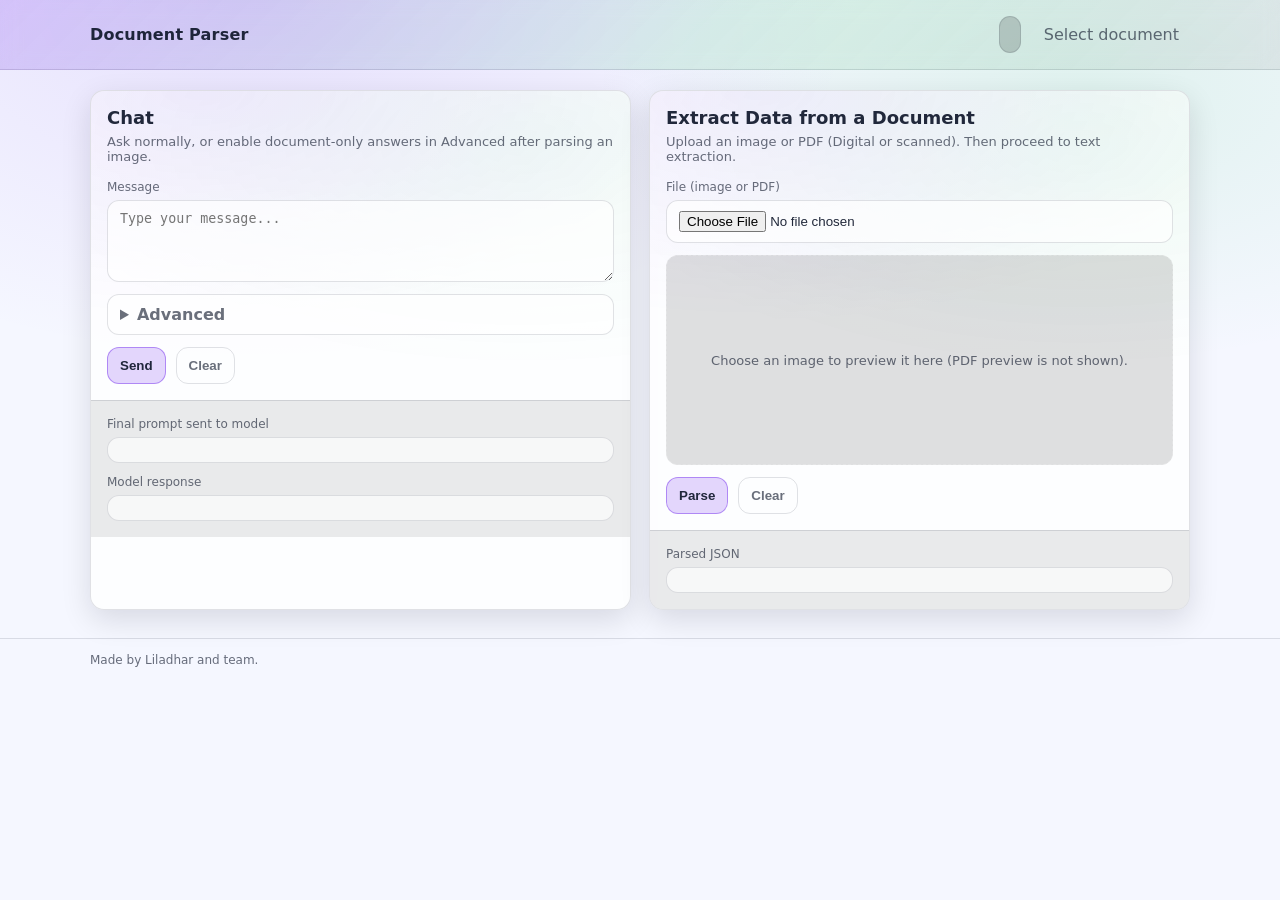
<file: static/index.html>
<!doctype html>
<html lang="en">
  <head>
    <meta charset="utf-8" />
    <meta name="viewport" content="width=device-width, initial-scale=1" />
    <title>Document Parser + Ollama Chat</title>
    <link rel="stylesheet" href="/static/styles.css" />
  </head>
  <body class="app">
    <header class="topbar">
      <div class="container topbar__inner__index">
        <div class="brand">
          <div class="brand__title">Document Parser</div>
        </div>
        <div class="topbar__actions">
          <span id="selectedDocBadge" class="badge" hidden></span>
          <a class="link" href="/">Select document</a>
        </div>
      </div>
    </header>

    <main class="container grid">
      <section class="card">
        <div class="card__header">
          <h2 class="card__title">Chat</h2>
          <p class="card__subtitle">Ask normally, or enable document-only answers in Advanced after parsing an image.</p>
        </div>

        <form id="chatForm" class="form">
          <label class="field">
            <span class="field__label">Message</span>
            <textarea id="chatMessage" class="textarea" rows="4" placeholder="Type your message..." required></textarea>
          </label>

          <details class="details">
            <summary>Advanced</summary>
            <div class="details__body">
              <label class="field">
                <span class="field__label">Model</span>
                <input id="chatModel" class="input" placeholder="mistral:latest" />
              </label>

              <div class="field">
                <span class="field__label">Document context</span>
                <div class="row row--wrap">
                  <span id="chatDocStatus" class="badge">No document loaded</span>
                  <label class="check">
                    <input id="chatUseDocument" type="checkbox" />
                    <span>Answer using uploaded document only</span>
                  </label>
                </div>
                <div class="hint">Enable this after you parse an image below.</div>
              </div>

              <label class="field">
                <span class="field__label">System prompt (optional)</span>
                <textarea id="chatSystem" class="textarea" rows="2" placeholder="You are a helpful assistant."></textarea>
              </label>
              <label class="field">
                <span class="field__label">Prompt template (must contain {message})</span>
                <textarea id="chatTemplate" class="textarea" rows="4" placeholder="You are a helpful assistant.\n\nUser message:\n{message}\n"></textarea>
              </label>
            </div>
          </details>

          <div class="row">
            <button id="chatSend" class="btn" type="submit">Send</button>
            <button id="chatClear" class="btn btn--ghost" type="button">Clear</button>
          </div>
        </form>

        <div class="outputs">
          <div class="output">
            <div class="output__label">Final prompt sent to model</div>
            <pre id="chatPromptOut" class="pre"></pre>
          </div>
          <div class="output">
            <div class="output__label">Model response</div>
            <pre id="chatResponseOut" class="pre"></pre>
          </div>
          <div id="chatError" class="error" hidden></div>
        </div>
      </section>

      <section class="card">
        <div class="card__header">
          <h2 class="card__title">Extract Data from a Document</h2>
          <p class="card__subtitle">
            Upload an image or PDF (Digital or scanned). Then proceed to text extraction.
          </p>
        </div>

        <form id="parseForm" class="form">
          <label class="field">
            <span id="imageFileLabel" class="field__label">File (image or PDF)</span>
            <input id="imageFile" class="input" type="file" accept="image/*,application/pdf" required />
          </label>

          <div class="preview">
            <img id="imagePreview" class="preview__img" alt="Uploaded preview" />
            <div class="preview__hint" id="previewHint">Choose an image to preview it here (PDF preview is not shown).</div>
            <div id="parseLoading" class="parse-loading" hidden aria-live="polite">
              <div class="parse-loading__orbit" aria-hidden="true">
                <span></span>
                <span></span>
                <span></span>
              </div>
              <div class="parse-loading__text">Parsing document...</div>
            </div>
          </div>

          <div class="row">
            <button id="parseSend" class="btn" type="submit">Parse</button>
            <button id="parseClear" class="btn btn--ghost" type="button">Clear</button>
          </div>
        </form>

        <div class="outputs">
          <div class="output">
            <div class="output__label">Parsed JSON</div>
            <pre id="parseJsonOut" class="pre"></pre>
          </div>
          <div id="parseError" class="error" hidden></div>
        </div>
      </section>
    </main>

    <footer class="footer">
      <div class="container footer__inner">
        <span>Made by Liladhar and team.</span>
      </div>
    </footer>

    <div id="portalMismatchModal" class="modal modal--danger" hidden>
      <div class="modal__backdrop" data-modal-close="true"></div>
      <div
        class="modal__panel"
        role="dialog"
        aria-modal="true"
        aria-labelledby="portalMismatchTitle"
        aria-describedby="portalMismatchDesc"
      >
        <div class="modal__badge">Wrong portal</div>
        <h2 id="portalMismatchTitle" class="modal__title">Wrong document uploaded</h2>
        <p id="portalMismatchDesc" class="modal__desc"></p>
        <div class="row modal__actions">
          <button id="portalMismatchClose" class="btn btn--ghost" type="button">Close</button>
          <a id="portalMismatchSwitch" class="btn" href="/app">Switch portal</a>
        </div>
      </div>
    </div>

    <script src="/static/app.js"></script>
  </body>
</html>
</file>
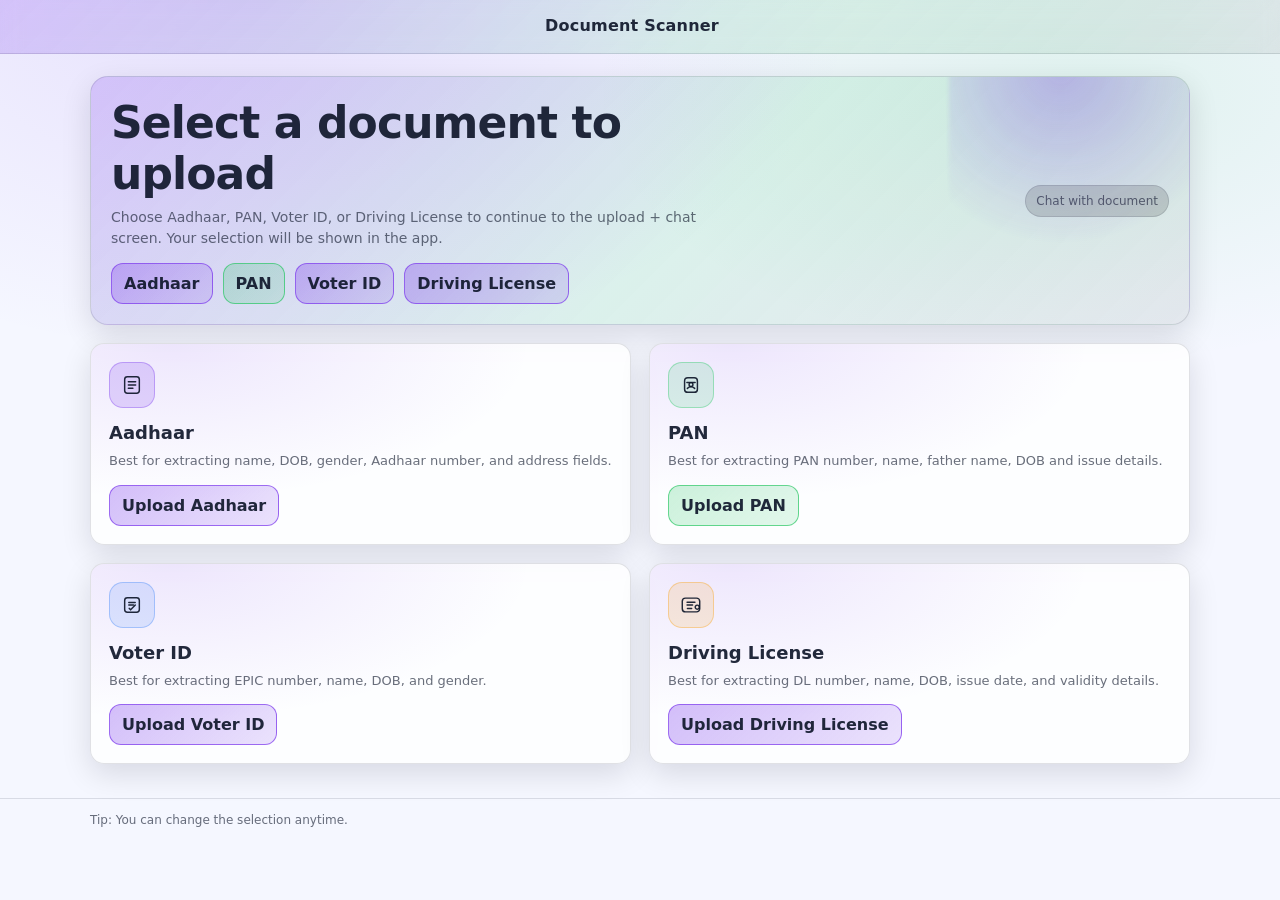
<file: static/landing.html>
<!doctype html>
<html lang="en">
  <head>
    <meta charset="utf-8" />
    <meta name="viewport" content="width=device-width, initial-scale=1" />
    <title>Choose Document · Document Parser</title>
    <meta name="description" content="Choose Aadhaar, PAN, Voter ID or Driving License to upload and parse." />
    <link rel="stylesheet" href="/static/styles.css" />
  </head>
  <body class="landing">
    <header class="topbar">
      <div class="container topbar__inner">
        <div class="brand">
          <div class="brand__title">Document Scanner</div>
          <div class="brand__subtitle"></div>
        </div>
        <div class="topbar__actions">
        </div>
      </div>
    </header>

    <main class="container landing__main">
      <section class="hero">
        <div class="hero__content">
          <h1 class="hero__title">Select a document to upload</h1>
          <p class="hero__subtitle">
            Choose Aadhaar, PAN, Voter ID, or Driving License to continue to the upload + chat screen. Your selection will be shown in the app.
          </p>
          <div class="hero__actions">
            <a class="btn btn--cta" href="/app?doc=aadhaar">Aadhaar</a>
            <a class="btn btn--cta btn--cta-green" href="/app?doc=pan">PAN</a>
            <a class="btn btn--cta" href="/app?doc=voter_id">Voter ID</a>
            <a class="btn btn--cta" href="/app?doc=driving_license">Driving License</a>
          </div>
        </div>

        <div class="hero__meta" aria-label="Highlights">
          <span class="pill">Chat with document</span>
        </div>
      </section>

      <section class="doc-grid" aria-label="Document choices">
        <article class="doc-card doc-card--aadhaar">
          <div class="doc-card__icon" aria-hidden="true">
            <svg viewBox="0 0 24 24" width="22" height="22" fill="none">
              <path
                d="M7 3h10a3 3 0 0 1 3 3v12a3 3 0 0 1-3 3H7a3 3 0 0 1-3-3V6a3 3 0 0 1 3-3Z"
                stroke="currentColor"
                stroke-width="1.6"
              />
              <path
                d="M8 8.5h8M8 12h8M8 15.5h5"
                stroke="currentColor"
                stroke-width="1.6"
                stroke-linecap="round"
              />
            </svg>
          </div>
          <h2 class="doc-card__title">Aadhaar</h2>
          <p class="doc-card__desc">Best for extracting name, DOB, gender, Aadhaar number, and address fields.</p>
          <a class="btn btn--cta doc-card__cta" href="/app?doc=aadhaar">Upload Aadhaar</a>
        </article>

        <article class="doc-card doc-card--pan">
          <div class="doc-card__icon" aria-hidden="true">
            <svg viewBox="0 0 24 24" width="22" height="22" fill="none">
              <path
                d="M5 7.5A3.5 3.5 0 0 1 8.5 4h7A3.5 3.5 0 0 1 19 7.5v9A3.5 3.5 0 0 1 15.5 20h-7A3.5 3.5 0 0 1 5 16.5v-9Z"
                stroke="currentColor"
                stroke-width="1.6"
              />
              <path d="M7.5 9.2h9" stroke="currentColor" stroke-width="1.6" stroke-linecap="round" />
              <path
                d="M8 15.7c1.2-1.1 2.6-1.7 4-1.7s2.8.6 4 1.7"
                stroke="currentColor"
                stroke-width="1.6"
                stroke-linecap="round"
              />
              <path
                d="M12 13.6a2.1 2.1 0 1 0 0-4.2 2.1 2.1 0 0 0 0 4.2Z"
                stroke="currentColor"
                stroke-width="1.6"
              />
            </svg>
          </div>
          <h2 class="doc-card__title">PAN</h2>
          <p class="doc-card__desc">Best for extracting PAN number, name, father name, DOB and issue details.</p>
          <a class="btn btn--cta btn--cta-green doc-card__cta" href="/app?doc=pan">Upload PAN</a>
        </article>

        <article class="doc-card doc-card--voter">
          <div class="doc-card__icon" aria-hidden="true">
            <svg viewBox="0 0 24 24" width="22" height="22" fill="none">
              <path
                d="M7 4h10a3 3 0 0 1 3 3v10a3 3 0 0 1-3 3H7a3 3 0 0 1-3-3V7a3 3 0 0 1 3-3Z"
                stroke="currentColor"
                stroke-width="1.6"
              />
              <path
                d="M8.5 9.2h7M8.5 12h5.2"
                stroke="currentColor"
                stroke-width="1.6"
                stroke-linecap="round"
              />
              <path
                d="M9 15.7l1.5 1.6L15.6 12"
                stroke="currentColor"
                stroke-width="1.6"
                stroke-linecap="round"
                stroke-linejoin="round"
              />
            </svg>
          </div>
          <h2 class="doc-card__title">Voter ID</h2>
          <p class="doc-card__desc">Best for extracting EPIC number, name, DOB, and gender.</p>
          <a class="btn btn--cta doc-card__cta" href="/app?doc=voter_id">Upload Voter ID</a>
        </article>

        <article class="doc-card doc-card--dl">
          <div class="doc-card__icon" aria-hidden="true">
            <svg viewBox="0 0 24 24" width="22" height="22" fill="none">
              <path
                d="M6 4.5h12A3.5 3.5 0 0 1 21.5 8v8A3.5 3.5 0 0 1 18 19.5H6A3.5 3.5 0 0 1 2.5 16V8A3.5 3.5 0 0 1 6 4.5Z"
                stroke="currentColor"
                stroke-width="1.6"
              />
              <path
                d="M7.7 9h8.6M7.7 12h6"
                stroke="currentColor"
                stroke-width="1.6"
                stroke-linecap="round"
              />
              <path
                d="M8.1 15.8h4.6"
                stroke="currentColor"
                stroke-width="1.6"
                stroke-linecap="round"
              />
              <path
                d="M16.6 14.3a2.2 2.2 0 1 1 0 .1Z"
                stroke="currentColor"
                stroke-width="1.6"
              />
            </svg>
          </div>
          <h2 class="doc-card__title">Driving License</h2>
          <p class="doc-card__desc">Best for extracting DL number, name, DOB, issue date, and validity details.</p>
          <a class="btn btn--cta doc-card__cta" href="/app?doc=driving_license">Upload Driving License</a>
        </article>
      </section>
    </main>

    <footer class="footer">
      <div class="container footer__inner">
        <span>Tip: You can change the selection anytime.</span>
      </div>
    </footer>
  </body>
</html>
</file>
<file: static/styles.css>
:root {
  --bg: #0b0f17;
  --panel: rgba(255, 255, 255, 0.06);
  --panel-2: rgba(255, 255, 255, 0.08);
  --text: rgba(255, 255, 255, 0.92);
  --muted: rgba(255, 255, 255, 0.65);
  --border: rgba(122, 239, 32, 0.12);
  --shadow: 0 10px 30px rgba(0, 0, 0, 0.35);
  --accent: #7c3aed;
  --accent-2: #22c55e;
  --danger: #ef4444;
  --radius: 14px;
  --mono: ui-monospace, SFMono-Regular, Menlo, Monaco, Consolas, "Liberation Mono", "Courier New", monospace;
  --sans: ui-sans-serif, system-ui, -apple-system, Segoe UI, Roboto, Helvetica, Arial, "Apple Color Emoji",
    "Segoe UI Emoji";
}

* {
  box-sizing: border-box;
}

html,
body {
  height: 100%;
}

body {
  margin: 0;
  font-family: var(--sans);
  background: radial-gradient(1200px 600px at 15% 0%, rgba(124, 58, 237, 0.25), transparent 60%),
    radial-gradient(900px 500px at 85% 5%, rgba(34, 197, 94, 0.18), transparent 55%),
    var(--bg);
  color: var(--text);
}

.container {
  width: min(1100px, calc(100% - 32px));
  margin: 0 auto;
}

.topbar {
  position: sticky;
  top: 0;
  backdrop-filter: blur(10px);
  background: linear-gradient(135deg, rgba(124, 58, 237, 0.22), rgba(34, 197, 94, 0.12) 55%, rgba(0, 0, 0, 0.06));
  border-bottom: 1px solid var(--border);
  z-index: 5;
}

.topbar__inner {
  display: flex;
  align-items: center;
  justify-content: center;
  gap: 16px;
  padding: 16px 0;
}

.topbar__inner__index {
  display: flex;
  align-items: center;
  justify-content: space-between;
  gap: 16px;
  padding: 16px 0;
}

.brand__title {

  font-weight: 700;
  letter-spacing: 0.2px;
}

.brand__subtitle {
  font-size: 12px;
  color: var(--muted);
  margin-top: 2px;
}

.topbar__actions {
  display: flex;
  gap: 12px;
}

.link {
  color: var(--muted);
  text-decoration: none;
  padding: 8px 10px;
  border-radius: 10px;
  border: 1px solid transparent;
}

.link:hover {
  color: var(--text);
  border-color: var(--border);
  background: var(--panel);
}

.grid {
  display: grid;
  grid-template-columns: repeat(2, 1fr);
  gap: 18px;
  padding: 20px 0 28px;
}

@media (max-width: 980px) {
  .grid {
    grid-template-columns: 1fr;
  }
}

.card {
  background: var(--panel);
  border: 1px solid var(--border);
  border-radius: var(--radius);
  box-shadow: var(--shadow);
  overflow: hidden;
}

.card__header {
  padding: 16px 16px 0;
}

.card__title {
  font-size: 18px;
  margin: 0;
}

.card__subtitle {
  margin: 6px 0 0;
  color: var(--muted);
  font-size: 13px;
}

.form {
  padding: 16px;
  display: grid;
  gap: 12px;
}

.form--compact {
  padding: 0;
}

.field {
  display: grid;
  gap: 6px;
}

.field__label {
  color: var(--muted);
  font-size: 12px;
}

.input,
.textarea {
  width: 100%;
  border-radius: 12px;
  border: 1px solid var(--border);
  background: rgba(0, 0, 0, 0.18);
  color: var(--text);
  padding: 10px 12px;
  outline: none;
}

.textarea {
  resize: vertical;
  min-height: 42px;
}

.input:focus,
.textarea:focus {
  border-color: rgba(124, 58, 237, 0.6);
  box-shadow: 0 0 0 4px rgba(124, 58, 237, 0.18);
}

.row {
  display: flex;
  gap: 10px;
  align-items: center;
}

.row--wrap {
  flex-wrap: wrap;
}

.badge {
  display: inline-flex;
  align-items: center;
  gap: 8px;
  padding: 8px 10px;
  border-radius: 999px;
  border: 1px solid var(--border);
  background: rgba(0, 0, 0, 0.16);
  color: var(--muted);
  font-size: 12px;
}

.check {
  display: inline-flex;
  align-items: center;
  gap: 10px;
  padding: 8px 10px;
  border-radius: 12px;
  border: 1px solid var(--border);
  background: rgba(0, 0, 0, 0.12);
  color: var(--text);
  font-size: 13px;
}

.check input {
  width: 16px;
  height: 16px;
}

.hint {
  color: var(--muted);
  font-size: 12px;
  margin-top: 6px;
}

.btn {
  appearance: none;
  display: inline-flex;
  align-items: center;
  justify-content: center;
  gap: 8px;
  border: 1px solid rgba(124, 58, 237, 0.5);
  background: rgba(124, 58, 237, 0.2);
  color: var(--text);
  text-decoration: none;
  padding: 10px 12px;
  border-radius: 12px;
  cursor: pointer;
  font-weight: 600;
}

.btn:hover {
  background: rgba(124, 58, 237, 0.28);
}

.btn:disabled {
  opacity: 0.55;
  cursor: not-allowed;
}

.btn--ghost {
  border-color: var(--border);
  background: transparent;
  color: var(--muted);
}

.btn--ghost:hover {
  color: var(--text);
  background: var(--panel-2);
}

.details {
  border: 1px solid var(--border);
  border-radius: 12px;
  padding: 10px 12px;
  background: rgba(0, 0, 0, 0.12);
}

.details > summary {
  cursor: pointer;
  color: var(--muted);
  font-weight: 600;
}

.details__body {
  margin-top: 10px;
  display: grid;
  gap: 10px;
}

.outputs {
  border-top: 1px solid var(--border);
  padding: 16px;
  background: rgba(0, 0, 0, 0.08);
  display: grid;
  gap: 12px;
}

.output__label {
  font-size: 12px;
  color: var(--muted);
  margin-bottom: 6px;
}

.pre {
  margin: 0;
  padding: 12px;
  border-radius: 12px;
  border: 1px solid var(--border);
  background: rgba(0, 0, 0, 0.22);
  overflow: auto;
  max-height: 280px;
  font-family: var(--mono);
  font-size: 12px;
  line-height: 1.45;
  white-space: pre-wrap;
  word-break: break-word;
}

.error {
  border: 1px solid rgba(239, 68, 68, 0.4);
  background: rgba(239, 68, 68, 0.08);
  color: rgba(255, 255, 255, 0.92);
  border-radius: 12px;
  padding: 10px 12px;
}

.preview {
  position: relative;
  border-radius: 12px;
  border: 1px dashed rgba(255, 255, 255, 0.18);
  background: rgba(0, 0, 0, 0.12);
  overflow: hidden;
  min-height: 210px;
  display: grid;
  place-items: center;
}

.preview__img {
  width: 100%;
  height: 100%;
  max-height: 320px;
  object-fit: contain;
  display: none;
  background: rgba(0, 0, 0, 0.14);
}

.preview__hint {
  color: var(--muted);
  font-size: 13px;
  padding: 10px;
  text-align: center;
}

.parse-loading {
  position: absolute;
  inset: 0;
  z-index: 3;
  display: grid;
  place-content: center;
  justify-items: center;
  gap: 12px;
  background: linear-gradient(180deg, rgba(5, 8, 14, 0.24), rgba(5, 8, 14, 0.66));
  backdrop-filter: blur(3px);
}

.parse-loading[hidden] {
  display: none;
}

.parse-loading__orbit {
  position: relative;
  width: 74px;
  height: 74px;
}

.parse-loading__orbit span {
  position: absolute;
  border-style: solid;
  border-width: 3px;
  border-color: transparent;
  border-radius: 999px;
}

.parse-loading__orbit span:nth-child(1) {
  inset: 0;
  border-top-color: rgba(124, 58, 237, 0.95);
}

.parse-loading__orbit span:nth-child(2) {
  inset: 8px;
  border-right-color: rgba(34, 197, 94, 0.9);
}

.parse-loading__orbit span:nth-child(3) {
  inset: 16px;
  border-bottom-color: rgba(59, 130, 246, 0.95);
}

.parse-loading__text {
  font-size: 13px;
  font-weight: 700;
  letter-spacing: 0.25px;
  color: rgba(255, 255, 255, 0.94);
}

@media (prefers-reduced-motion: no-preference) {
  .parse-loading__orbit span:nth-child(1) {
    animation: parseSpin 920ms linear infinite;
  }

  .parse-loading__orbit span:nth-child(2) {
    animation: parseSpinReverse 1150ms linear infinite;
  }

  .parse-loading__orbit span:nth-child(3) {
    animation: parseSpin 1380ms linear infinite;
  }

  .parse-loading__text {
    animation: parseTextPulse 1100ms ease-in-out infinite;
  }
}

@keyframes parseSpin {
  from {
    transform: rotate(0deg);
  }
  to {
    transform: rotate(360deg);
  }
}

@keyframes parseSpinReverse {
  from {
    transform: rotate(360deg);
  }
  to {
    transform: rotate(0deg);
  }
}

@keyframes parseTextPulse {
  0%,
  100% {
    opacity: 0.68;
    transform: translateY(0);
  }
  50% {
    opacity: 1;
    transform: translateY(-1px);
  }
}

.footer {
  border-top: 1px solid var(--border);
  padding: 14px 0;
  color: var(--muted);
  font-size: 12px;
}

.footer__inner {
  display: flex;
  justify-content: space-between;
}

@media (prefers-color-scheme: light) {
  :root {
    --bg: #f5f7ff;
    --panel: rgba(255, 255, 255, 0.8);
    --panel-2: rgba(255, 255, 255, 0.95);
    --text: rgba(15, 23, 42, 0.92);
    --muted: rgba(15, 23, 42, 0.62);
    --border: rgba(15, 23, 42, 0.12);
    --shadow: 0 10px 30px rgba(2, 6, 23, 0.12);
  }

  body {
    background: radial-gradient(1000px 600px at 20% 0%, rgba(124, 58, 237, 0.12), transparent 60%),
      radial-gradient(900px 500px at 85% 10%, rgba(34, 197, 94, 0.1), transparent 55%),
      var(--bg);
  }

  .input,
  .textarea,
  .details,
  .pre {
    background: rgba(255, 255, 255, 0.65);
  }
}

/* App page */

.app .card {
  position: relative;
  transition: transform 160ms ease, border-color 160ms ease, background 160ms ease;
}

.app .card:hover {
  transform: translateY(-2px);
  border-color: rgba(124, 58, 237, 0.35);
  background: rgba(255, 255, 255, 0.075);
}

.app .card::before {
  content: "";
  position: absolute;
  inset: 0;
  background: radial-gradient(900px 420px at 20% 0%, rgba(124, 58, 237, 0.14), transparent 55%),
    radial-gradient(900px 420px at 80% 10%, rgba(34, 197, 94, 0.1), transparent 55%);
  opacity: 0.55;
  pointer-events: none;
}

.app .card > * {
  position: relative;
  z-index: 1;
}

@media (prefers-reduced-motion: no-preference) {
  .app .card {
    animation: appFadeUp 520ms cubic-bezier(0.2, 0.8, 0.2, 1) both;
  }

  .app .card:nth-child(2) {
    animation-delay: 80ms;
  }
}

@keyframes appFadeUp {
  from {
    opacity: 0;
    transform: translateY(10px);
  }
  to {
    opacity: 1;
    transform: translateY(0);
  }
}

/* Modal */

.modal {
  position: fixed;
  inset: 0;
  z-index: 50;
  display: grid;
  place-items: center;
  padding: 24px;
}

.modal[hidden] {
  display: none;
}

.modal__backdrop {
  position: absolute;
  inset: 0;
  background: rgba(239, 68, 68, 0.48);
  backdrop-filter: blur(10px);
}

.modal__panel {
  position: relative;
  width: min(720px, 100%);
  border-radius: calc(var(--radius) + 6px);
  border: 1px solid rgba(239, 68, 68, 0.55);
  background: linear-gradient(180deg, rgba(239, 68, 68, 0.2), rgba(0, 0, 0, 0.35));
  box-shadow: 0 24px 70px rgba(0, 0, 0, 0.55);
  padding: 18px 18px 16px;
}

.modal__badge {
  display: inline-flex;
  align-items: center;
  padding: 6px 10px;
  border-radius: 999px;
  border: 1px solid rgba(239, 68, 68, 0.6);
  background: rgba(239, 68, 68, 0.14);
  color: rgba(255, 255, 255, 0.96);
  font-size: 12px;
  font-weight: 700;
  letter-spacing: 0.2px;
  text-transform: uppercase;
}

.modal__title {
  margin: 12px 0 0;
  font-size: 22px;
  letter-spacing: -0.01em;
}

.modal__desc {
  margin: 10px 0 0;
  color: rgba(255, 255, 255, 0.88);
  line-height: 1.5;
}

.modal__actions {
  margin-top: 14px;
  justify-content: flex-end;
  flex-wrap: wrap;
}

@media (prefers-reduced-motion: no-preference) {
  .modal:not([hidden]) .modal__backdrop {
    animation: modalFade 180ms ease-out both;
  }

  .modal:not([hidden]) .modal__panel {
    animation: modalPop 220ms cubic-bezier(0.2, 0.8, 0.2, 1) both;
  }
}

@keyframes modalFade {
  from {
    opacity: 0;
  }
  to {
    opacity: 1;
  }
}

@keyframes modalPop {
  from {
    opacity: 0;
    transform: translateY(8px) scale(0.98);
  }
  to {
    opacity: 1;
    transform: none;
  }
}

/* Landing page */

.landing__main {
  padding: 22px 0 34px;
  display: grid;
  gap: 18px;
}

.hero {
  border: 1px solid var(--border);
  border-radius: calc(var(--radius) + 4px);
  background: linear-gradient(135deg, rgba(124, 58, 237, 0.22), rgba(34, 197, 94, 0.12) 55%, rgba(0, 0, 0, 0.06));
  box-shadow: var(--shadow);
  padding: 20px;
  display: grid;
  gap: 14px;
  overflow: hidden;
  position: relative;
}

.hero::before {
  content: "";
  position: absolute;
  inset: -120px -80px auto auto;
  width: 320px;
  height: 320px;
  background: radial-gradient(circle at 35% 35%, rgba(124, 58, 237, 0.35), transparent 60%);
  filter: blur(2px);
  opacity: 0.9;
  pointer-events: none;
}

.hero__title {
  margin: 0;
  font-size: clamp(28px, 3.6vw, 44px);
  letter-spacing: -0.02em;
}

.hero__subtitle {
  margin: 8px 0 0;
  color: var(--muted);
  font-size: 14px;
  line-height: 1.5;
  max-width: 70ch;
}

.hero__actions {
  margin-top: 14px;
  display: flex;
  flex-wrap: wrap;
  gap: 10px;
}

.hero__meta {
  display: flex;
  gap: 10px;
  flex-wrap: wrap;
  align-content: flex-start;
}

.pill {
  display: inline-flex;
  align-items: center;
  padding: 8px 10px;
  border-radius: 999px;
  border: 1px solid var(--border);
  background: rgba(0, 0, 0, 0.14);
  color: var(--muted);
  font-size: 12px;
  white-space: nowrap;
}

@media (min-width: 920px) {
  .hero {
    grid-template-columns: 1.4fr 1fr;
    align-items: center;
  }

  .hero__meta {
    justify-content: flex-end;
  }
}

.doc-grid {
  display: grid;
  grid-template-columns: repeat(2, minmax(0, 1fr));
  gap: 18px;
}

@media (max-width: 980px) {
  .doc-grid {
    grid-template-columns: 1fr;
  }
}

.doc-card {
  background: var(--panel);
  border: 1px solid var(--border);
  border-radius: var(--radius);
  box-shadow: var(--shadow);
  padding: 18px;
  position: relative;
  overflow: hidden;
  transition: transform 160ms ease, border-color 160ms ease, background 160ms ease;
}

.doc-card::after {
  content: "";
  position: absolute;
  inset: 0;
  background: radial-gradient(600px 260px at 15% 0%, rgba(124, 58, 237, 0.18), transparent 60%);
  opacity: 0.65;
  pointer-events: none;
}

.doc-card:hover {
  transform: translateY(-2px);
  border-color: rgba(124, 58, 237, 0.35);
  background: rgba(255, 255, 255, 0.075);
}

.doc-card__icon {
  width: 46px;
  height: 46px;
  border-radius: 14px;
  display: grid;
  place-items: center;
  border: 1px solid rgba(124, 58, 237, 0.35);
  background: rgba(124, 58, 237, 0.18);
  color: var(--text);
  position: relative;
  z-index: 1;
}

.doc-card--pan .doc-card__icon {
  border-color: rgba(34, 197, 94, 0.35);
  background: rgba(34, 197, 94, 0.14);
}

.doc-card--voter .doc-card__icon {
  border-color: rgba(59, 130, 246, 0.35);
  background: rgba(59, 130, 246, 0.14);
}

.doc-card--dl .doc-card__icon {
  border-color: rgba(245, 158, 11, 0.35);
  background: rgba(245, 158, 11, 0.14);
}

.doc-card__title {
  margin: 14px 0 0;
  font-size: 18px;
  position: relative;
  z-index: 1;
}

.doc-card__desc {
  margin: 8px 0 0;
  color: var(--muted);
  font-size: 13px;
  line-height: 1.5;
  position: relative;
  z-index: 1;
}

.doc-card__cta {
  margin-top: 14px;
  width: fit-content;
  position: relative;
  z-index: 1;
}

.btn--cta {
  border-color: rgba(124, 58, 237, 0.7);
  background: linear-gradient(135deg, rgba(124, 58, 237, 0.32), rgba(124, 58, 237, 0.14));
}

.btn--cta:hover {
  background: linear-gradient(135deg, rgba(124, 58, 237, 0.38), rgba(124, 58, 237, 0.18));
}

.btn--cta-green {
  border-color: rgba(34, 197, 94, 0.65);
  background: linear-gradient(135deg, rgba(34, 197, 94, 0.22), rgba(34, 197, 94, 0.12));
}

.btn--cta-green:hover {
  background: linear-gradient(135deg, rgba(34, 197, 94, 0.28), rgba(34, 197, 94, 0.14));
}
</file>
